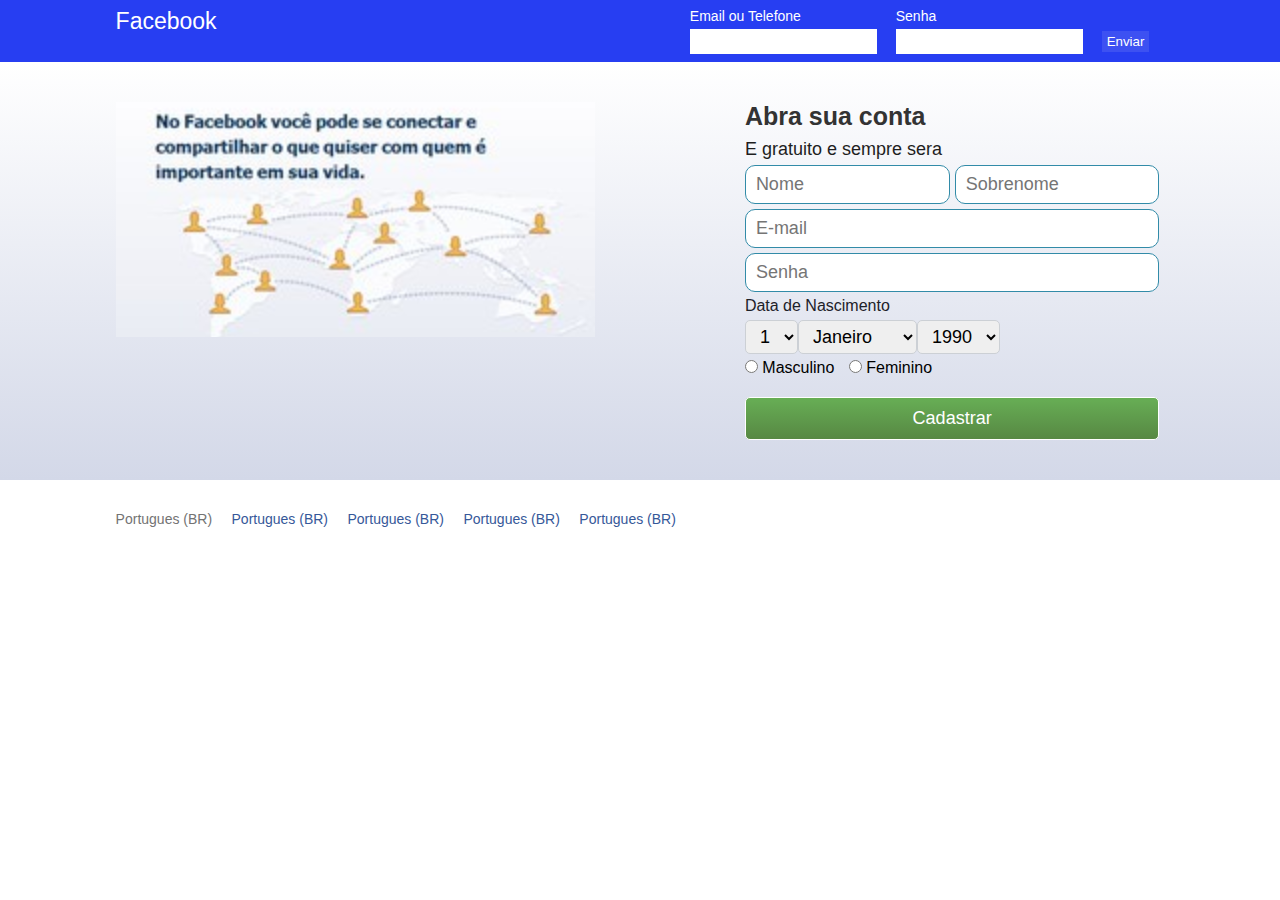
<file: site login facebook/login facebook.html>
<!doctype html>

<html>
	<head>
		<title>Login Facebook</title>
		<meta name="viewport" content="width=device-width,initial-scale=1.0, maximum-scale=1.0" >
		<link rel="preconnect" href="https://fonts.googleapis.com">
		<link rel="stylesheet"  href="css/style.css">
	</head>

	<body>
		<header>
			<div class="center">
				<div class="logo">
					<h2>Facebook</h2>
				</div><!--logo-->		

			<form method="post" class="login">
				<div class="login-elemento">
					<p>Email ou Telefone</p>
					<input type="email">
				</div><!--elemento-->


				<div class="login-elemento">
					<p>Senha</p>
					<input type="senha">
				</div><!--elemento1-->

				<div class="login-elemento">
					<input type="submit" name="acao" value="Enviar">
				</div><!--elemento2-->


			</form><!--login-->
				<div class="clear"></div>
			</div><!--center-->
		</header>



	<section class="main">
		<div class="center">
			<div class="img">
				<img src="img/img.png">
			</div><!--img-->

			<div class="abriconta">
				<h2>Abra sua conta</h2>
				<h3> E gratuito e sempre sera</h3>
		
				
			<form class="criarconta">
				<div class="w50">
					<input placeholder="Nome" type="text">
				</div><!--w50-->

				
				<div class="w50">
					<input placeholder="Sobrenome" type="text">
				</div><!--w50-->


				<div class="w100">
					<input placeholder="E-mail" type="email">
				</div><!--w100-->


				<div class="w100">
					<input placeholder="Senha" type="password">
				</div><!--w100-->

			<div class="w100">
				<h2>Data de Nascimento</h2>
					<select class="nascimento">
					
						<option value="1">1</option>
						<option value="2">2</option>
						<option value="3">3</option>
						<option value="4">4</option>
						 
					</select><!--dia do nascimento-->
					

					<select class="nascimento">
						<option value="1">Janeiro</option>
						<option value="2">Fevereiro</option>
					</select><!--mês do nascimento-->
					
					<select class="nascimento">
						<option value="0">1990</option>
					</select><!--mês do nascimento-->
				
				<div class="clear"></div>
			</div><!--w100-->

			<div class="w100">
				<div class="input-radio">
					<input type="radio"  value="Masculino" name="sexo">
					<label for="">Masculino</label>
				</div><!--radio-->

				<div class="input-radio">
					<input type="radio"  value="Feminino" name="sexo">
					<label for="">Feminino</label>
				</div><!--radio-->
				<div class="clear"></div>
			</div>

			<div class="w100">
				<div class="botao">
				<input type="submit" name="acao" value="Cadastrar">
			</div><!--botao-->
			</div><!--w100-->
			


				<div class="clear"></div>
			</form><!--criar conta-->
		</div><!--abriconta-->

		

			<div class="clear"></div>
		</div><!--center-->
	</section><!--main-->


<section class="linguas">
	<div class="center">
		<a class="selected-lingua" href="#">Portugues (BR)</a>
		<a href="#">Portugues (BR)</a>
		<a href="#">Portugues (BR)</a>
		<a href="#">Portugues (BR)</a>
		<a href="#">Portugues (BR)</a>

	</div><!--center-->
</section><!--linguas-->





	</body>

</html>
</file>
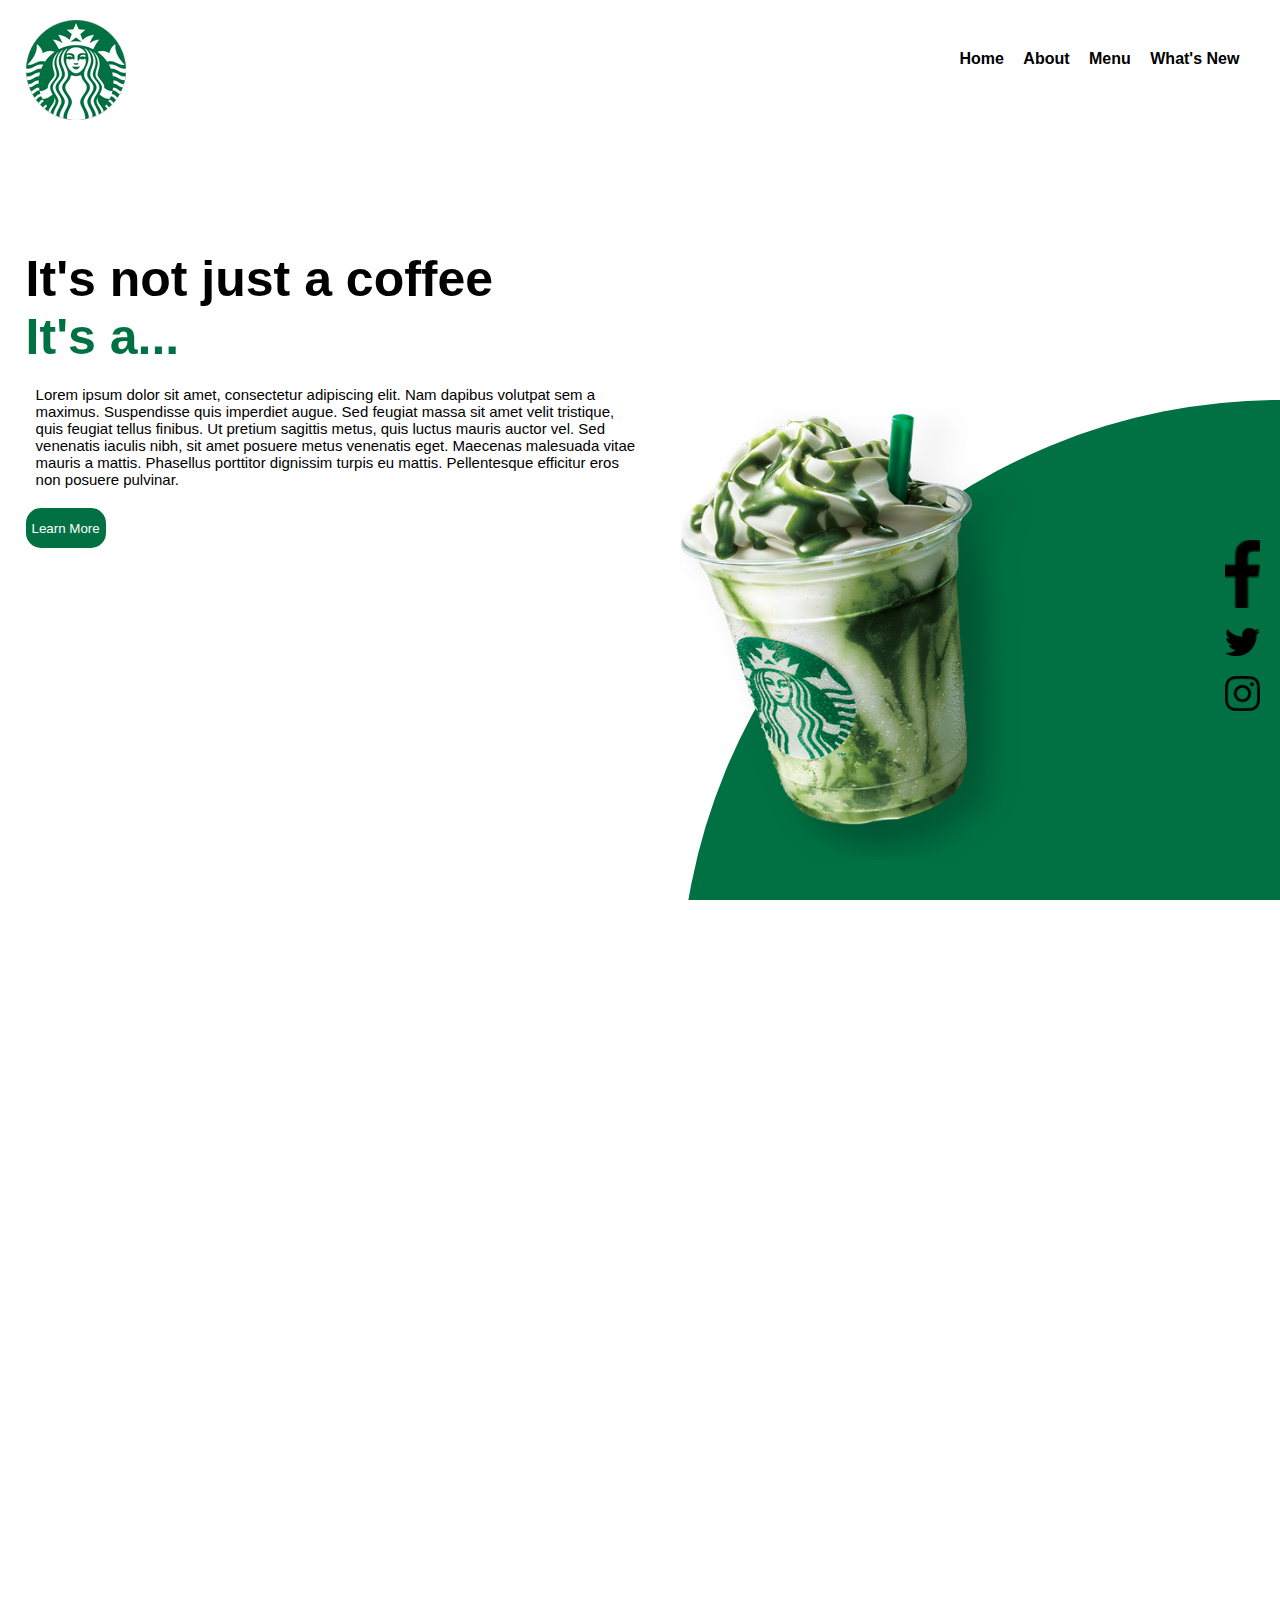
<file: starbucks/site modelo para starbucks.html>
<!DOCTYPE html>
<html>
<head>
	<meta name="viewport" content="width=device-width,initial-scale=1.0,maximum-scale=1.0 "charset="utf-8">
	<title>modelo para starbucks</title>
	<link rel="stylesheet" type="text/css" href="css/style.css">

</head>

	<body>
		<header>
			<div class="center">
				<div class="logo"><img src="imagens/logo.png"></div><!--logo-->
				<div class="menu">
					<a href="">Home</a>
					<a href="">About</a>	
					<a href="">Menu</a>	
					<a href="">What's New</a>	
				</div><!--menu-->
			</div><!--center-->
		</header>
		<section class="sobre">
			<div class="extras">
				<img class="cafe" src="imagens/img1.png">
				<div class="social-media">
					<a href=""> <img src="imagens/facebook.png"></a>
					<a href=""> <img src="imagens/twitter.png"></a>
					<a href=""> <img src="imagens/instagram.png"></a>
				</div>
			</div><!--extras-->
			<div class="center">
				<div class="texto-sobre">
					<h1>It's not just a coffee<br/> <span style="color: #017143;">It's a...</span></h1>
					<p>Lorem ipsum dolor sit amet, consectetur adipiscing elit. Nam dapibus volutpat sem a maximus. Suspendisse quis imperdiet augue. Sed feugiat massa sit amet velit tristique, quis feugiat tellus finibus. Ut pretium sagittis metus, quis luctus mauris auctor vel. Sed venenatis iaculis nibh, sit amet posuere metus venenatis eget. Maecenas malesuada vitae mauris a mattis. Phasellus porttitor dignissim turpis eu mattis. Pellentesque efficitur eros non posuere pulvinar.</p>
					<button>Learn More</button>

				</div>
			</div>

		</section>
	</body>


</html>
</file>
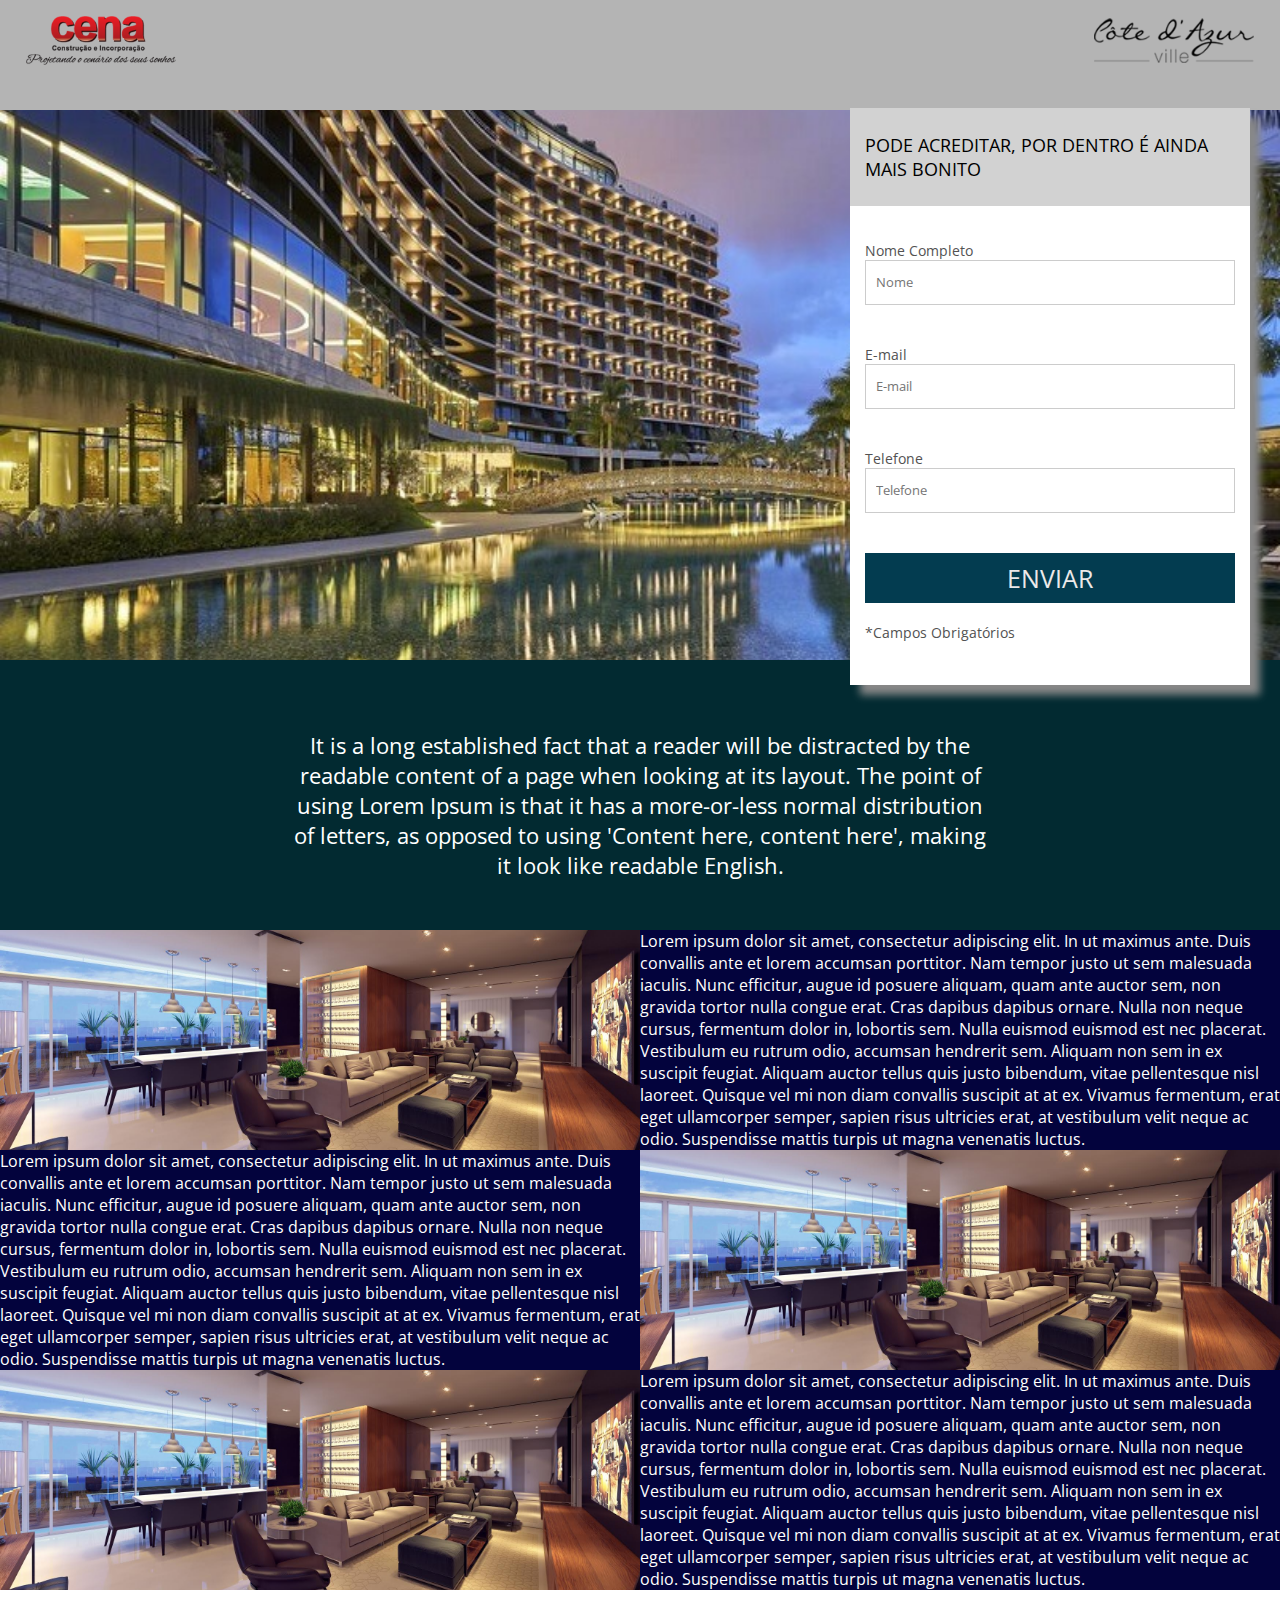
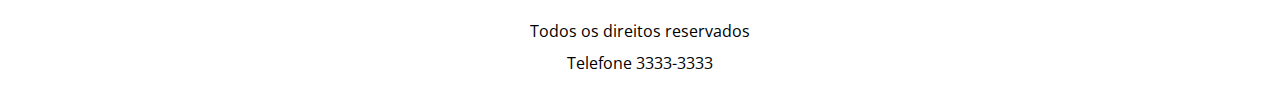
<file: site para hotel/projeto 2/projeto 2.html>
<!doctype html>
	<html lang=pt-br>

	<head>
		<title>Projeto 2</title>
		<link rel="stylesheet" type="text/css" href="css/style.css">
		<meta charset="utf-8">
		<meta name="description" content="conteúdo do meu site">
		<meta name="keywords" content="palavras,separadas,por,vírgula">
		<meta name="author" content="Euller">
		<meta name="viewport" content="width=device-width, initial-scale=1, maximum-scale=1"/>
		<link href="https://fonts.googleapis.com/css2?family=Open+Sans&display=swap" rel="stylesheet">
	</head>

	<body>
	
		<header>
			<div class="conteiner">
				<div><div class="logo-1"></div></div><!--logo1-->
				<div><div class="logo-2"></div></div><!--logo2-->
				<div class="clear"></div><!--clear-->
			</div><!--conteiner-->
		</header>


		<section class="cover-form">
			<div class="container bg"> 
				<div class="form-conteiner">
					<h2>PODE ACREDITAR, POR DENTRO É 
					AINDA MAIS BONITO</h2>
					
					<form>
					<div class="form-wraper"> 	
						<p>Nome Completo</p>
						<input type="text" name="nome" 
						required placeholder="Nome">
					</div><!--form-wraper-->

					<div class="form-wraper"> 	
						<p>E-mail</p>
						<input type="text" name="email" 
						required placeholder="E-mail">
					</div><!--form-wraper-->

					<div class="form-wraper"> 	
						<p>Telefone</p>
						<input type="text" name="nome" 
						required placeholder="Telefone">
					</div><!--form-wraper-->

					<div class="form-wraper"> 	
						<input type="submit" name="acao" 
						value="Enviar">
					</div><!--form-wraper-->

					<div class="form-wraper"> 	
						<p>*Campos Obrigatórios</p>
					</div><!--form-wraper-->



					</form>
					
				</div><!--form-conteiner-->
				
			</div><!--container bg-->

		</section><!--cover-form-->


		<section class="chamada">
			
			<div class="conteiner">
				<div>
					<h2>It is a long established fact that a reader will be distracted by the readable content of a page when looking at its layout. The point of using Lorem Ipsum is that it has a more-or-less normal distribution of letters, as opposed to using 'Content here, content here', making it look like readable English.</h2>
				</div>
			</div><!--conteiner-->
			
		</section><!--chamada-->



		<section class="mosaico">
			<div class="conteiner">

				<div class="flex-mosaico">
					<div class="item1-mosaico" style="background-image:url(imagens/mosaico1.jpg);order: 1;"></div><!--item1-mosaico-->
					<div class="item2-mosaico" style="order:2 ;">
						<p>Lorem ipsum dolor sit amet, consectetur adipiscing elit. In ut maximus ante. Duis convallis ante et lorem accumsan porttitor. Nam tempor justo ut sem malesuada iaculis. Nunc efficitur, augue id posuere aliquam, quam ante auctor sem, non gravida tortor nulla congue erat. Cras dapibus dapibus ornare. Nulla non neque cursus, fermentum dolor in, lobortis sem. Nulla euismod euismod est nec placerat. Vestibulum eu rutrum odio, accumsan hendrerit sem. Aliquam non sem in ex suscipit feugiat. Aliquam auctor tellus quis justo bibendum, vitae pellentesque nisl laoreet. Quisque vel mi non diam convallis suscipit at at ex. Vivamus fermentum, erat eget ullamcorper semper, sapien risus ultricies erat, at vestibulum velit neque ac odio. Suspendisse mattis turpis ut magna venenatis luctus.</p>
					</div><!--item2-mosaico-->




				</div><!--flex mosaico-->


				<div class="flex-mosaico">
					<div class="item1-mosaico" style="background-image:url(imagens/mosaico1.jpg);order: 2;"></div><!--item1-mosaico-->
					<div class="item2-mosaico" style="order:1 ;">
						<p>Lorem ipsum dolor sit amet, consectetur adipiscing elit. In ut maximus ante. Duis convallis ante et lorem accumsan porttitor. Nam tempor justo ut sem malesuada iaculis. Nunc efficitur, augue id posuere aliquam, quam ante auctor sem, non gravida tortor nulla congue erat. Cras dapibus dapibus ornare. Nulla non neque cursus, fermentum dolor in, lobortis sem. Nulla euismod euismod est nec placerat. Vestibulum eu rutrum odio, accumsan hendrerit sem. Aliquam non sem in ex suscipit feugiat. Aliquam auctor tellus quis justo bibendum, vitae pellentesque nisl laoreet. Quisque vel mi non diam convallis suscipit at at ex. Vivamus fermentum, erat eget ullamcorper semper, sapien risus ultricies erat, at vestibulum velit neque ac odio. Suspendisse mattis turpis ut magna venenatis luctus.</p>
					</div><!--item2-mosaico-->




				</div><!--flex mosaico-->



				<div class="flex-mosaico">
					<div class="item1-mosaico" style="background-image:url(imagens/mosaico1.jpg);order: 1;"></div><!--item1-mosaico-->
					<div class="item2-mosaico" style="order:2 ;">
						<p>Lorem ipsum dolor sit amet, consectetur adipiscing elit. In ut maximus ante. Duis convallis ante et lorem accumsan porttitor. Nam tempor justo ut sem malesuada iaculis. Nunc efficitur, augue id posuere aliquam, quam ante auctor sem, non gravida tortor nulla congue erat. Cras dapibus dapibus ornare. Nulla non neque cursus, fermentum dolor in, lobortis sem. Nulla euismod euismod est nec placerat. Vestibulum eu rutrum odio, accumsan hendrerit sem. Aliquam non sem in ex suscipit feugiat. Aliquam auctor tellus quis justo bibendum, vitae pellentesque nisl laoreet. Quisque vel mi non diam convallis suscipit at at ex. Vivamus fermentum, erat eget ullamcorper semper, sapien risus ultricies erat, at vestibulum velit neque ac odio. Suspendisse mattis turpis ut magna venenatis luctus.</p>
					</div><!--item2-mosaico-->




				</div><!--flex mosaico-->
				


					
		






			</div><!--conteiner-->



		</section><!--mosaico-->


		<footer>
			<p>Todos os direitos reservados</p>
			<p>Telefone 3333-3333</p>
		</footer>


	</body>


</html>
</file>
<file: site login facebook/css/style.css>
*{
	padding: 0;
	margin: 0;
	box-sizing: border-box;
	font-family: 'Open Sans', sans-serif;

}

.clear
{
	clear: both;
}

div.center{
	max-width: 1100px;
	padding: 0 2%;
	margin: 0 auto;
}

header{
	background:#273ef2;
	padding: 8px 0;
}

.logo{
	float: left;
	color: white;

}

.logo h2{

	font-size: 23px;
	font-weight: normal;
}

div.clear
{
	clear: both;
}

form.login{
	float: right;
}

form.login div.login-elemento {
	display: inline-block;
	margin-right: 15px;

}

form.login {
	color: white;
	font-size: 14px;
}


.login input[type=email], .login input[type=senha]{
	margin-top: 5px;
	border: 0;
	padding: 5px;
	outline: none;
}

.login input[type=submit]{
	cursor: pointer;
	border: 0;
	background:#3d51f2 ;
	color: white;
	padding: 3px 5px;	
}

.login input[type=submit]:hover{

	background:#273ef2 ;
}


section.main{

	background: linear-gradient(white, #D3D8E8);
	padding: 40px 0; 
}


.img{
	float: left;
	width: 60%;
}

.img img{
	max-width: 100%;
}

.img h3{
	max-width: 460px;
	font-size: 20px;
	color: #0e385f;
}

.abriconta{
	float: left;
	width:40%;
	
}

.abriconta h2{
	color: #333;
	font-size: 25px;
}

.abriconta h3{
	font-size: 18px;
	color: rgb(30, 30, 30);
	margin-top: 8px;
	font-weight: normal;
	
}

form .criarconta{
	margin-top: 10px;

}


.w50{
	width: 50%;
	padding: 5px 5px 0 0;
	float: left;
}

.w100{
	padding: 5px 5px 0 0;
	width: 100%;
	float: left;
}


form.criarconta input{
	width: 100%;
}

form.criarconta input[type=email],
form.criarconta input[type=text],
form.criarconta input[type=password]{

	font-size: 18px;
	padding: 8px 10px;
	border: 1px solid #328ba8;
	border-radius: 10px;
	outline: none;
}

form.criarconta input[type=submit]{
	background: linear-gradient(#67ae55, #578843);
	background-color: #69a74e;
	border: 1px solid;
	border-radius: 5px;
	color: #fff;
	padding: 10px;
	cursor: pointer;
	font-size: 18px;
	
}

form.criar-conta input[type=submit]:hover{
    background-color: #67ae55;
    background: linear-gradient(#81d66c, #75b85b);
}

form.w100 h3{
    color: #90949c;
    font-weight: bold;
}

form .w100  h2{
	color: #1d2129;
	font-size: 16px;
	font-weight: normal;
}

form select.nascimento{
	font-size: 18px;
    float: left;
    padding: 5px 10px;
    border: 1px solid #ccd0d5;
    border-radius: 5px;
    outline: none;
    margin-top: 5px;

}

form.criarconta .input-radio{
    display: inline-block;
    padding: 0 10px 0 0;
    margin: 0 0 15px 0;
}


form.criar-conta .input-radio label{
    display: inline-block;
    padding: 1px 2px 0 0;
    margin: 0 0 15px 0;
}


.input-radio input[type=radio]{

	width: auto !important;
	display: inline-block;	
}

section.linguas{
	padding: 30px 0;
	background: white;
}

section.linguas a {
	padding-right: 15px;
	font-size: 14px;
	color: #365899;
	text-decoration: none;

}

section.linguas a.selected-lingua{
	color: #737373;
}


@media screen and (max-width:  768px)

{


	.logo
	{
		float: none;
		width: 100%;
		text-align: center;
	}	

	form.form-login
	{
		margin-top: 17px;
		float: none;
		width: 100%;
		text-align: center;

	}


	.login 
	{
		display: block;
		margin: 15px 0;
		margin-top: 5px;

	}	

	.login p
	{
		color: white;
		font-size: 14px;
	}


	.login input[type=email], .login input[type=senha]
	{
		margin-top: 5px;
		height: 22px;
		border: 0;
		padding-left: 3px;
		width: 100%;
		max-width: 320px;
	}


	.img{
		display: none;
	}


.abriconta{
	width: 100%;
}


}
</file>
<file: starbucks/css/style.css>
*{
	padding: 0;
	margin: 0;
	box-sizing: border-box;
	font-family: Verdana,Geneva,Tahoma,sans-serif;
}
html,body{
	height: 100%;
	overflow-y: hidden;
	overflow-x:hidden ;
}
.center{
	display: flex;
	flex-wrap: wrap;
	max-width: 1280px;
	margin:0 auto ;
	padding: 0 2%;
}


header{
	height: 200px;
	padding: 20px 0;
}

.logo{
	width: 50%;
}

.menu{
	margin-top: 30px;
	width: 50%;
	text-align: right;
}

.menu a{
	color: black;
	text-decoration: none;
	font-weight: bold;
	margin-right: 15px;
}

section.sobre{
	height: calc(100% - 200px);
	position: relative;

}

.extras{

	position: absolute;
	bottom: -700px;
	right: -600px;
	width: 1200px;
	height: 1200px;
	border-radius: 50%;
	background-color: #017143;
}

.cafe{
	margin-top: 10px;
	width: 350px;
	height: 450px;
}

.social-media{

	position: absolute;
	right: 620px;
	top: 120px;
}

.social-media img{
	display: block;
	width: 35px;
	margin: 20px 0;
}

.texto-sobre{
	margin-top: 50px ;
}

.texto-sobre h1{
	font-size: 50px;
}

.texto-sobre p{
	margin: 20px;
	color: black;
	font-size: 15px;
	margin-left: 10px;
	max-width: 600px;
}

.texto-sobre button{
	border: 0;
	background-color:#017143;
	color: white;
	border-radius: 15px;
	width: 80px;
	height: 40px;
	cursor: pointer;



}
</file>
<file: site para hotel/projeto 2/css/style.css>
*
{
	padding: 0;
	margin: 0;
	box-sizing: border-box;
	font-family: 'Open Sans', sans-serif;
}

html,body
{
	height: 100%;
}

.conteiner
{
	width: 100%;
	max-width: 1280px;
	margin: 0 auto;
}

.clear
{
	clear: both;
}

header{
	background-color: rgb(180, 180, 180);
	padding: 10px 2% 40px 2%;
}

.logo-1
{
	float: left;
	width: 150px;
	height: 60px;
	/*background-color: orangered;*/
	background-image: url(../imagens/logo1.png);
	background-size: 100% auto;
	background-repeat: no-repeat;
	background-position: center;
}

.logo-2
{
	float: right;
	width: 160px;
	height: 60px;
	background-image: url(../imagens/logo2.png);
	background-size: 100% auto;
	background-repeat: no-repeat;
	background-position: center;
	/*background-color: violet;*/
}

section.cover-form
{
	width: 100%;
	
}

.bg
{
	position: relative;
	height: 550px;
	background-position: center;
	background-size: cover;
	background-image: url(../imagens/hotel.jpg);
}

.form-conteiner
{
	position: absolute;
	right: 30px;
	top:-2.5px;
	width: 400px;
	height: 105%;
	box-shadow: 10px 10px 8px #888888;
	background-color: white;
}

.form-conteiner h2
{
	font-weight: normal;
	padding: 25px 	15px;
	color: black;
	font-size: 18px;
	background-color: rgb(210, 210, 210);

}


.form-conteiner form
{
	margin-top: 20px;
	padding: 15px;

}


.form-conteiner form p
{
	font-size: 14px;
	color: #525252;
}

.form-wraper:not(:first-child)
{
	margin-top: 40px;	
}

.form-wraper:last-child
{
	margin-top: 20px;
}

.form-conteiner form input[type=text]
{
	width: 100%;
	border: 1px solid #ccc;
	height: 45px;
	line-height: 45px; 
	padding-left: 10px;
}

.form-conteiner form input[type=submit]
{
	background-color: #033c50;
	text-transform: uppercase;
	color: rgb(236, 233, 233);
	width: 100%;
	font-size: 25px;
	height: 50px;
	cursor: pointer;
	border: 0;
}

section.chamada
{
	
	background-color: #000000;
	width: 100%;
	text-align: center;

	
	
}

section.chamada .conteiner{

	background-color: #022a31;
	padding: 70px 0px 50px 0;

}




section.chamada h2
{
	width: 96%;
	max-width: 700px;
	display: inline-block;
	color: white;
	font-size: 22px;
	font-weight: normal;
}


.mosaico{
	background-color: #000000;
}

.flex-mosaico{
	display: flex;
}

.item1-mosaico{
	background-position: center;
	background-size: cover;
	width: 60%;
}

.item2-mosaico{
	background-color: rgb(3, 3, 61);

	width: 60%;
}

.item2-mosaico p{
	color: rgb(255, 255, 255);
}


footer{
	text-align: center;
	padding: 20px 0;
}

footer p{
	margin-top: 10px;
}


@media screen and(max-width:750px)
{
	
	
	.flex-mosaico{
		display: block;
	}
	
	.item1-mosaico{
		padding-top: 80px;
		width:100%
	}

	.item2-mosaico{
		width: 100%;
	}



}




@media screen and (max-width:960px){

	.bg{
		height: auto;
		padding: 40px 0;
		text-align: center;
	}

	.form-conteiner{
		height:auto;
		width: 96%;
		max-width: 400px;
		position: static;
		display: inline-block;
	}	


}

@media screen and (max-width: 510px)
{
	header
	{
		text-align: center;
	}
	.logo-1,.logo-2
	{
		margin-top: 10px;
		float: none;
		display: inline-block;
	}


}
</file>
